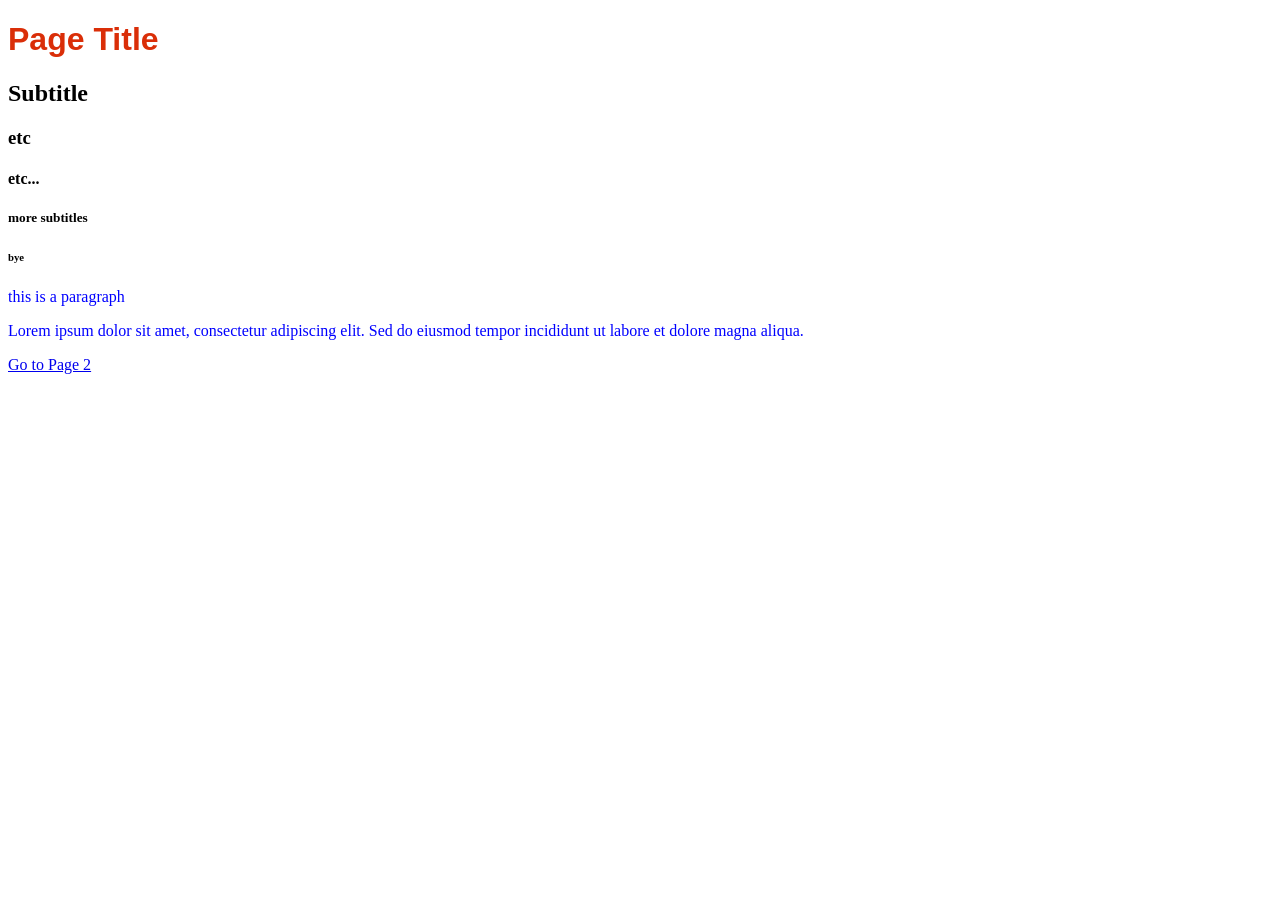
<file: index.html>
<!DOCTYPE html>

<html lang="en">
<head>
    <meta charset="UTF-8">
    <meta name="viewport" content="width=device-width, initial-scale=1.0">
    <title>Home</title>
    <style>
        p {
            color: blue;
        }
    </style>
    
</head>


<body>

    
    <!-- This is a comment --> 

    <!-- The following are heading elements , of differing sizes-->

<h1 style="color: #da2e08;font-family:'Helvetica Neue', Helvetica, Arial, sans-serif;">Page Title</h1>
<h2>Subtitle</h2>
<h3>etc</h3>
<h4>etc...</h4>
<h5>more subtitles</h5>
<h6>bye</h6>

<p> this is a paragraph</p>

<p> Lorem ipsum dolor sit amet, consectetur adipiscing elit. 
    Sed do eiusmod tempor incididunt ut labore et dolore magna aliqua. </p>


<a href="secondpage.html">Go to Page 2</a>





</body>
</html>
</file>
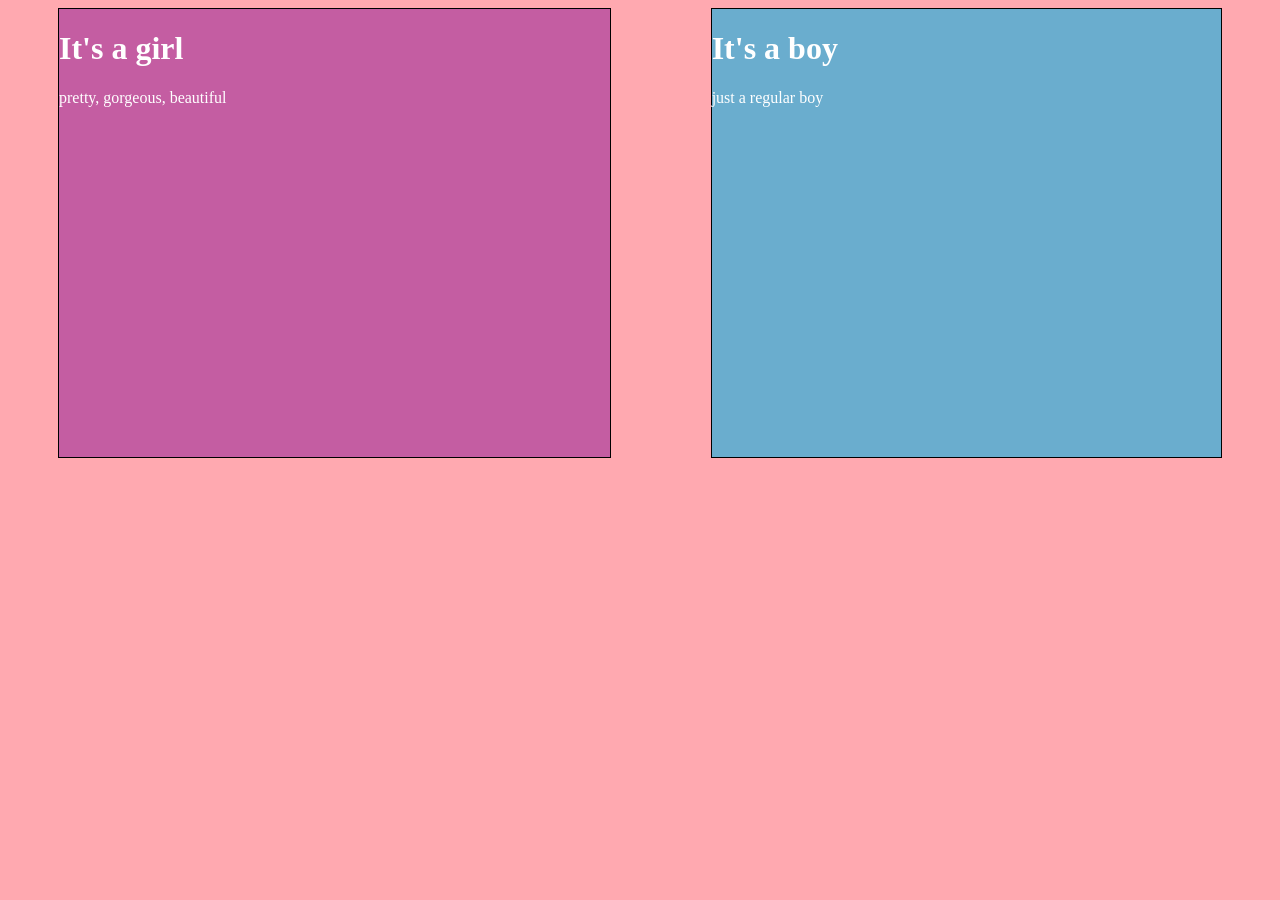
<file: divs.html>
<!DOCTYPE html>
<html lang="en">
<head>
    <meta charset="UTF-8">
    <meta name="viewport" content="width=device-width, initial-scale=1.0">
    <title>Layout </title>
    <link rel="stylesheet" href="styles/divs.css">
</head>
<body>
    
    <!--   Divs are used to group together html elements and applpy styles or layout to them.They are elements that can contaioner other elements,such as text,images, or other divs.-->
    <div class="bigBox">
        <div class="smallBox pink">
            <h1>It's a girl</h1>
            <p>pretty, gorgeous, beautiful</p>
        </div>
        
        
        <div class="smallBox blue">
            <h1>It's a boy</h1>
            <p>just a regular boy</p>
        </div>
    </div> 
    
    
</body>
</html>
</file>
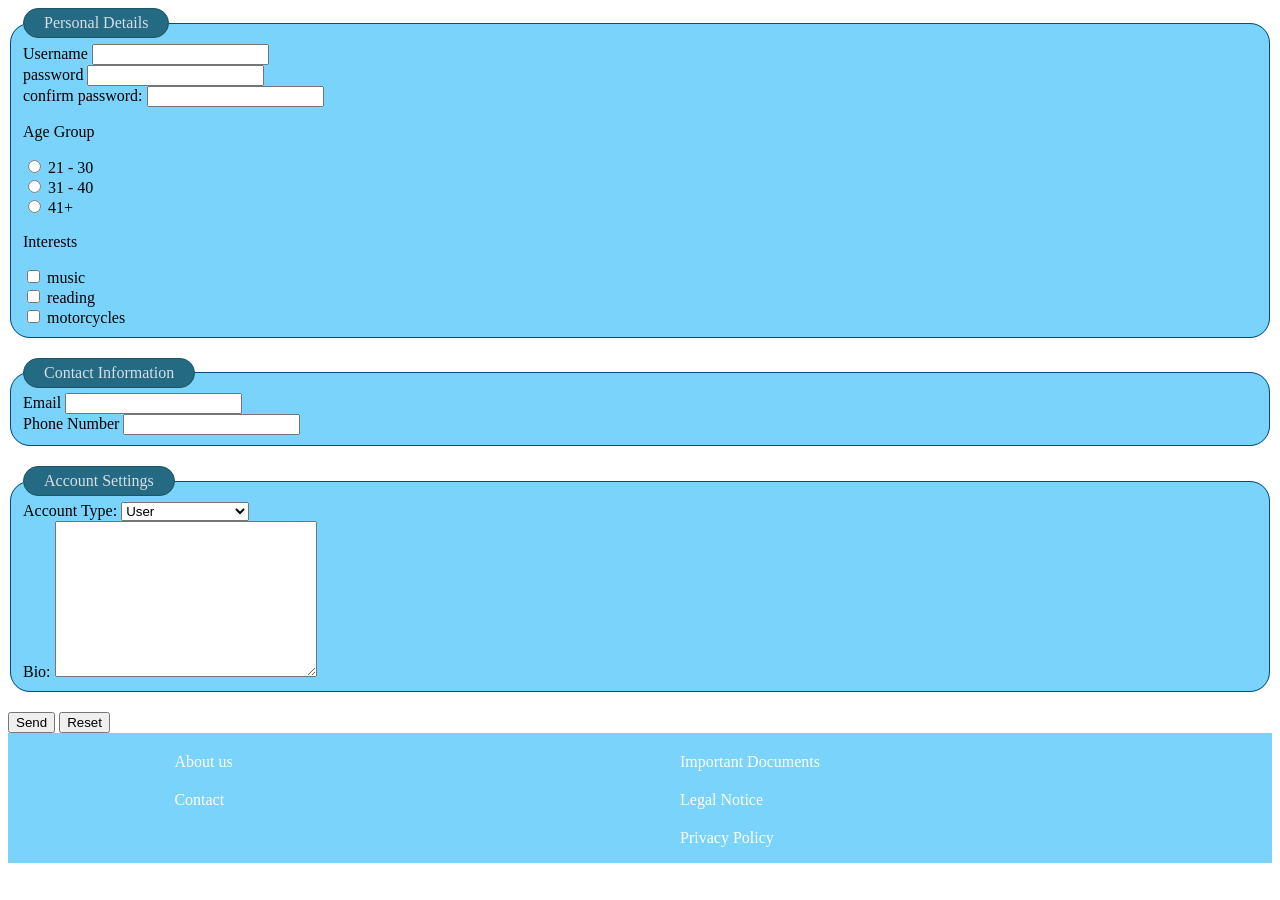
<file: forms.html>
<!DOCTYPE html>
<html lang="en">
<head>
    <meta charset="UTF-8">
    <meta name="viewport" content="width=device-width, initial-scale=1.0">
    <title>Document</title>
    <link rel="stylesheet" href="styles/forms.css">
</head>
<body>
    
    <form action="mailto:kmas@yaya.com" 
            method="post" 
            enctype="text/plain">
        <fieldset>
            <legend> Personal Details </legend>
            <div>
                <label for="Username">Username</label>
                <input type="text" name="username" id="username" required>
            </div>
            
            <div>
                <label for="password">password</label>
                <input type="password" name="password" id="password" required>
            </div>
            
            <div>
                <label for="confirm">confirm password:</label>
                <input type="password" name="confirm" id="confirm" required>
            </div>
            
            <div>
                <p>Age Group</p>
                
                <input type="radio" name="age" id="ag1" value="1">
                <label for="">21 - 30</label>
                <br>
                <input type="radio" name="age" id="ag2" value="2">
                <label for="">31 - 40</label>
                <br>
                <input type="radio" name="age" id="ag3" value="3">
                <label for="">41+ </label>
                <br>
            </div>
            <div>
                <p>Interests</p>
                
                <input type="checkbox" name="music" id="music">
                <label for="music">music</label>
                <br>
                <input type="checkbox" name="reading" id="reading">
                <label for="reading">reading</label>
                <br>
                <input type="checkbox" name="motorcycles" id="motorcycles">
                <label for="motorcycles">motorcycles</label>
                <br>
            </div>
        </fieldset>
        
        <fieldset>
            <legend>Contact Information</legend>
            <div>
                <label for="Contact Information">Email</label>
                <input type="email" name="email" id="email" required>
            </div> 

            <div>
                <label for=" phone">Phone Number</label>
                <input type="tel" name="phone" id="phone"required>
            </div> 

        </fieldset>

        <fieldset>
            <legend>Account Settings</legend>
            <div>
                <label for="accountType">Account Type:</label>
                <select name="accountType" id="accountType">
                    <option value="" disabled selcted>Select an account</option>
                    <option value="1">User</option>
                    <option value="2">Admin</option>
                </select>
            </div>

            <div>
                <label for="bio">Bio:</label>
                <textarea name="bio" id="bio"
                    cols="30" rows="10"></textarea>
            </div>
        </fieldset>


        <div>
            <button type="submit">Send</button>
            <button type="reset">Reset</button>
        </div>
    </form>

    <footer>
        <div>
            <ul>
                <li>
                    <a href="">About us</a>
                </li>
                <li>
                    <a href="">Contact</a>
                </li>
            </ul>
        </div>

        <div>
            <ul>
                <li>
                    <a href="">Important Documents</a>
                </li>
                <li>
                    <a href="">Legal Notice</a>
                </li>
                <li>
                    <a href="">Privacy Policy</a>
                </li>
            </ul>
        
        </div>
    
</body>
</html>
</file>
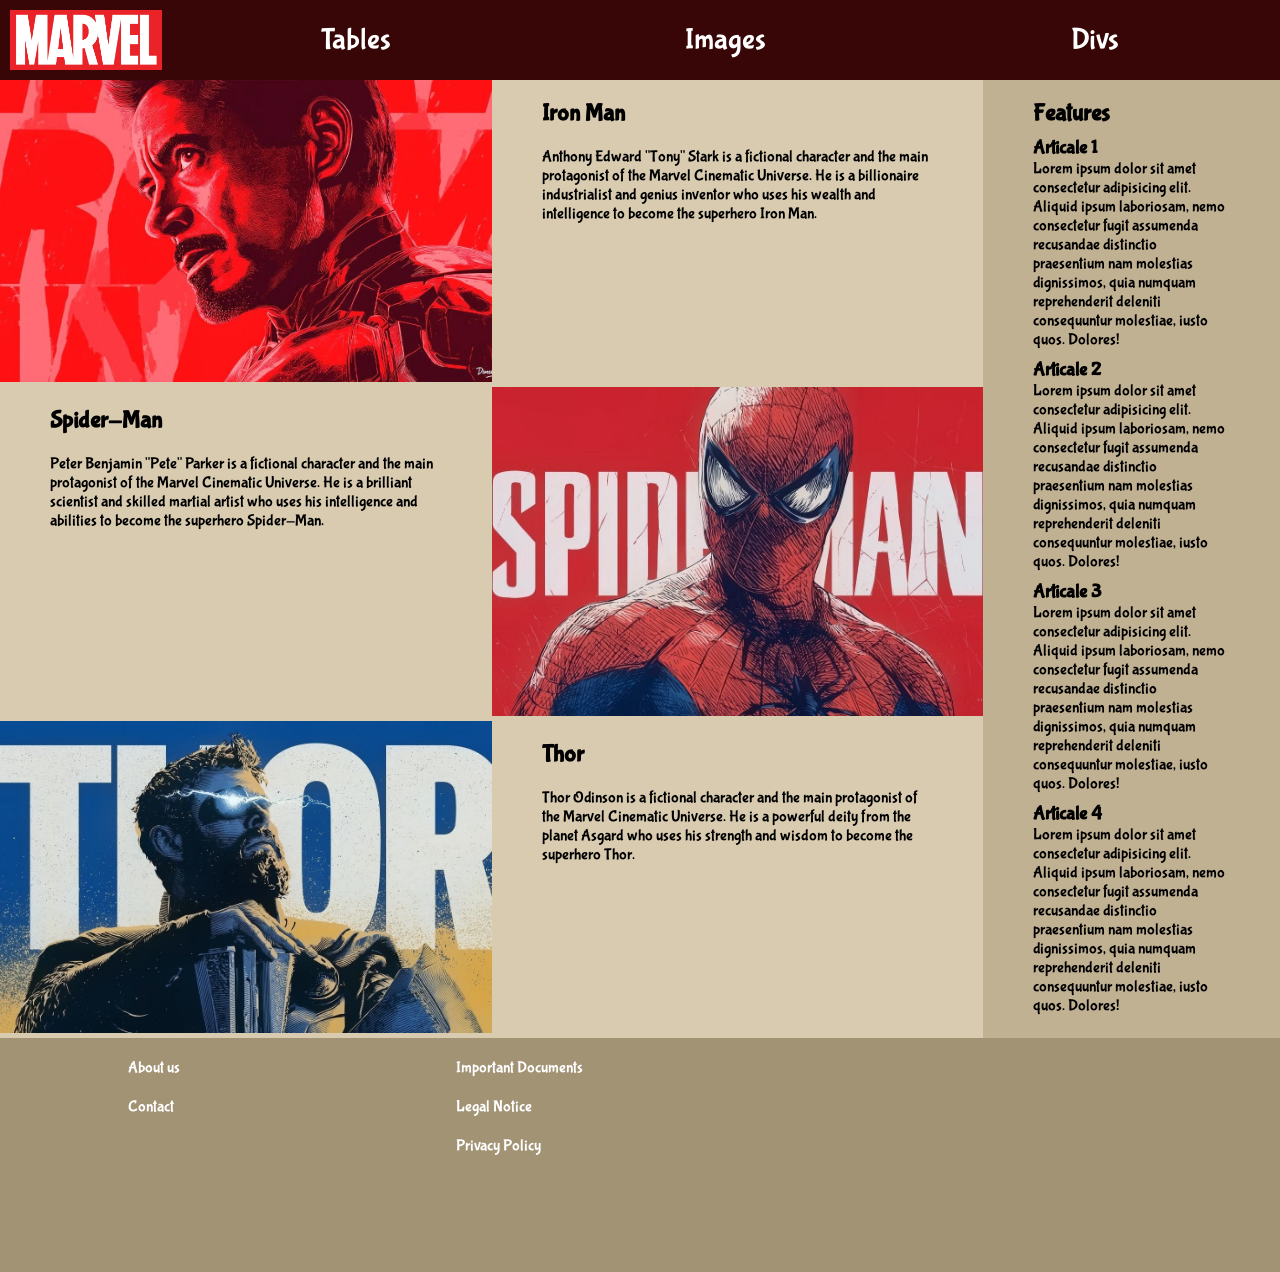
<file: layouts.html>
<!DOCTYPE html>
<html lang="en">
<head>
    <meta charset="UTF-8">
    <meta name="viewport" content="width=, initial-scale=1.0">
    <title>Document</title>
    <link rel="stylesheet" href="styles/layouts.css">
    <link rel="preconnect" href="https://fonts.googleapis.com">
    <link rel="preconnect" href="https://fonts.gstatic.com" crossorigin>
    <link href="https://fonts.googleapis.com/css2?family=Bubblegum+Sans&display=swap" rel="stylesheet">

</head>
<body>
    
<header>
    <nav>
        <a href="index.html">
            <div id="logo">
            <img 
                src="assets/images/Logo.jpg"
                alt="Logo of marvel">
                </div>
            </a>
                <ul>
                    <li>
                        <a href="tables.html">Tables</a>
                    </li>

                    <li>
                        <a href="images.html">Images</a>
                    </li>

                    <li>
                        <a href="divs.html">Divs</a>
                    </li>
                    </ul>
    </nav>
</header>

    <div class="mainDiv">
        <main>
            <section>
                <div class="img">
                    <img src="assets/images/ironman.jpg" alt="Logo of ironman">

                </div>
                <div>
                    <h2>Iron Man</h2>
                    <p>Anthony Edward "Tony" Stark is a fictional character and the main protagonist of the Marvel Cinematic Universe. He is a billionaire industrialist and genius inventor who uses his wealth and intelligence to become the superhero Iron Man.</p>
                </div>
            </section>
        

            <section>

                <div>
                    <h2>Spider-Man</h2>
                    <p>Peter Benjamin "Pete" Parker is a fictional character and the main protagonist of the Marvel Cinematic Universe. He is a brilliant scientist and skilled martial artist who uses his intelligence and abilities to become the superhero Spider-Man.</p>
                </div>
                <div class="img">
                    <img src="assets/images/spiderman.jpg" alt="Logo of spiderman">

                </div>
                
            </section>
        

            <section>
                <div class="img">
                    <img src="assets/images/thor.jpg" alt="Logo of thor">

                </div>
                <div>
                    <h2>Thor</h2>
                    <p>Thor Odinson is a fictional character and the main protagonist of the Marvel Cinematic Universe. He is a powerful deity from the planet Asgard who uses his strength and wisdom to become the superhero Thor.</p>
                </div>
            </section>
        </main>
        <aside>

            <section>
                <h2>Features</h2>

                <ul>
                    <li>
                    <a href="">
                    <h3>Articale 1</h3>
                    </a>
                    <p>
                        Lorem ipsum dolor sit amet consectetur adipisicing elit. Aliquid ipsum laboriosam, nemo consectetur fugit assumenda recusandae distinctio praesentium nam molestias dignissimos, quia numquam reprehenderit deleniti consequuntur molestiae, iusto quos. Dolores!
                    </p>
                    </li>

                    <li>
                    <a href="">
                    <h3>Articale 2</h3>
                    </a>
                    <p>
                        Lorem ipsum dolor sit amet consectetur adipisicing elit. Aliquid ipsum laboriosam, nemo consectetur fugit assumenda recusandae distinctio praesentium nam molestias dignissimos, quia numquam reprehenderit deleniti consequuntur molestiae, iusto quos. Dolores!
                    </p>
                    </li>
                    
                    <li>
                    <a href="">
                    <h3>Articale 3</h3>
                    </a>
                    <p>
                        Lorem ipsum dolor sit amet consectetur adipisicing elit. Aliquid ipsum laboriosam, nemo consectetur fugit assumenda recusandae distinctio praesentium nam molestias dignissimos, quia numquam reprehenderit deleniti consequuntur molestiae, iusto quos. Dolores!
                    </p>
                    </li>

                    <li>
                    <a href="">
                    <h3>Articale 4</h3>
                    </a>
                    <p>
                        Lorem ipsum dolor sit amet consectetur adipisicing elit. Aliquid ipsum laboriosam, nemo consectetur fugit assumenda recusandae distinctio praesentium nam molestias dignissimos, quia numquam reprehenderit deleniti consequuntur molestiae, iusto quos. Dolores!
                    </p>
                    </li>
                </ul>
            
            </section>
        </aside>
    </div>

    <footer>
        <div>
            <ul>
                <li>
                    <a href="">About us</a>
                </li>
                <li>
                    <a href="">Contact</a>
                </li>
            </ul>
        </div>

        <div>
            <ul>
                <li>
                    <a href="">Important Documents</a>
                </li>
                <li>
                    <a href="">Legal Notice</a>
                </li>
                <li>
                    <a href="">Privacy Policy</a>
                </li>
            </ul>
        
        </div>
        <div class="mapDiv">
            <div class="mapouter"><div class="gmap_canvas"><iframe class="gmap_iframe" width="100%" frameborder="0" scrolling="no" marginheight="0" marginwidth="0" src="https://maps.google.com/maps?width=199&amp;height=194&amp;hl=en&amp;q=1290 Avenue of the Americas, New York, NY 10104&amp;t=&amp;z=14&amp;ie=UTF8&amp;iwloc=B&amp;output=embed"></iframe><a href="https://embed-googlemap.com">google maps embed</a></div><style>.mapouter{position:relative;text-align:right;width:100%;height:194px;}.gmap_canvas {overflow:hidden;background:none!important;width:100%;height:194px;}.gmap_iframe {height:194px!important;}</style></div>
        </div>
    </footer>
</body>
</html>
</file>
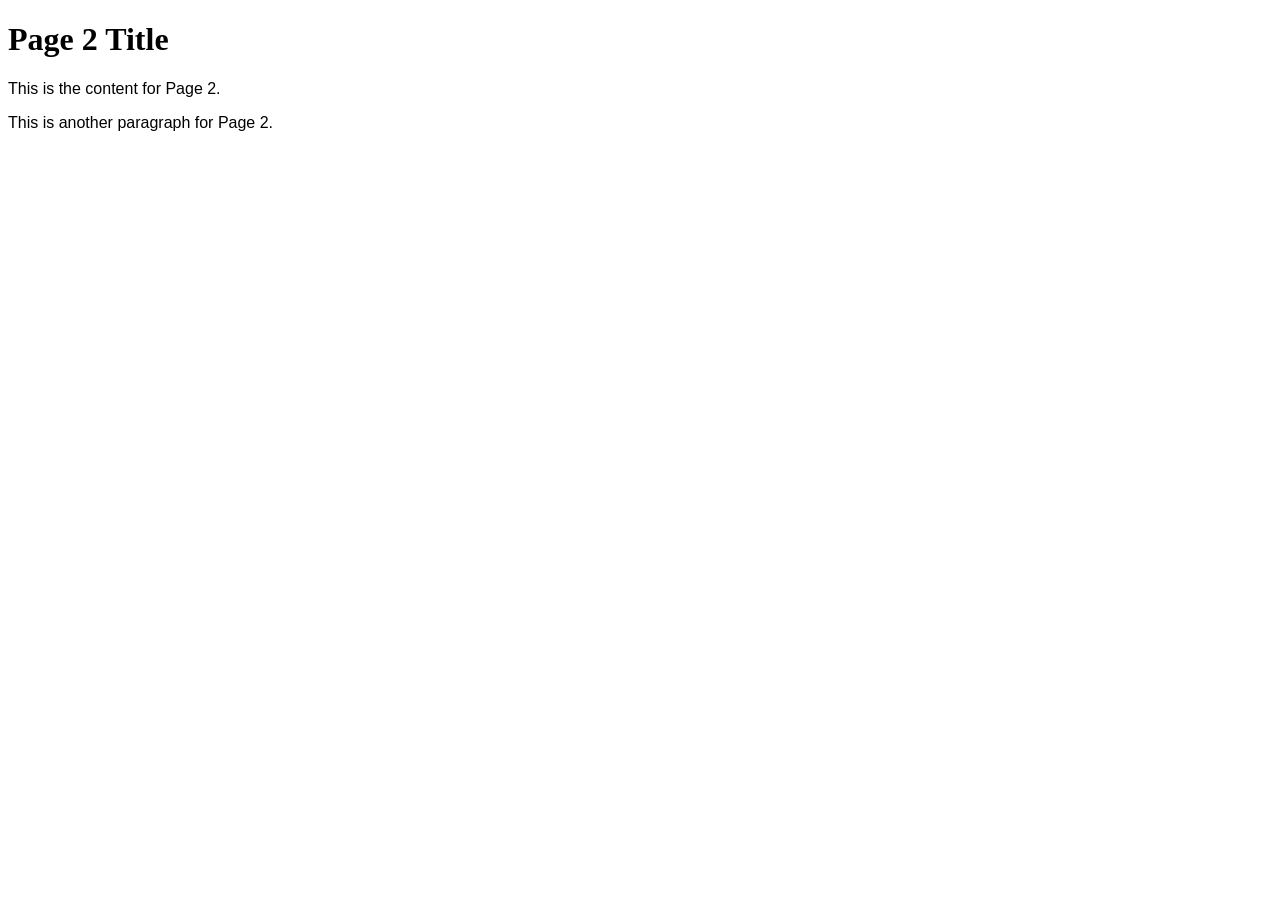
<file: secondpage.html>
<!DOCTYPE html>
<html lang="en">
<head>
    <meta charset="UTF-8">
    <meta name="viewport" content="width=device-width, initial-scale=1.0">
    <title>Document</title>
    <link rel="stylesheet" href="styles/style.css">
</head>
<body>
    <h1>Page 2 Title</h1>
    <p>This is the content for Page 2.</p>
    <p>This is another paragraph for Page 2.</p>
</body>
</html>
</file>
<file: styles/divs.css>
body{
    background-color: #ffa9b0;
    color: white;
}

.bigBox{
    display:flex;
    height: 50vh;
    justify-content: space-around;
}

.smallBox{
    flex-grow: 1;
    margin-left: 50px;
    margin-right: 50px;
    padding-right: 50px;
    border: 1px solid black;
}


.pink{
    background-color: #c45da2;
}

.blue{
    background-color: #6aadce;
}
</file>
<file: styles/forms.css>
fieldset{
    background-color :#7ad3fa;
    border:1px solid #0a497c;
    border-radius: 20px;
    margin-bottom: 20px;
}

legend{
    color: #d6dfe7;
    background-color: #246a82;
    border: 1px solid #1c5466;
    border-radius: 20px;
    padding-left: 20px;
    padding-right: 20px;
    padding-top: 5px;
    padding-bottom: 5px;
}

/* Start of footer styles */


footer{
    display: flex;
    background-color: #7ad3fa;
    padding: 0% 10%;
}
footer ul{
list-style: none;
}

footer ul li{
margin-top: 20px;
}

footer ul li a {
    color: #ffffff;
    text-decoration: none;
}

footer ul li a:hover{
    color: #6c614c;
}

footer div{
    flex: 1;
}

footer .mapDiv{
    padding:20px;
}
/* End of footer styles */
</file>
<file: styles/layouts.css>
/* Global styles*/
*{
    margin: 0;
    padding: 0;
    box-sizing: border-box;

}

body{
    font-family: 'Bubblegum Sans', sans-serif;
    background-color: #d8cbb0;


}

/* End of Global styles*/


/* Header styles*/

nav{

    display: flex;
    background-color: #380606;
    height: 80px;

}

nav ul{
    display:flex;
    list-style: none;
    flex-grow: 1;
}

nav ul li{
    height:100%;
    width: 100%;
}

nav ul li a {
    color: #ffffff;
    text-decoration: none;
    display: inline-block;
    font-size: 30px;
    width: 100%;
    line-height: 80px;
    text-align: center;
}
nav ul li a:hover{
    background-color: #d8c59e;
    color: #380606;
}

#logo{
    height: 100%;
    padding: 10px;
}

#logo img{
    height: 100%;
}
/* End of header styles*/


/* Main styles*/

main section{
    display: flex;
    width: 100%;
    max-height :400px;
    overflow:hidden;
}

main section div{
    flex: 1;
}

.img img{
    width: 100%;
}

main section p,
main section h2{
    padding: 20px 50px 0px;
}

.mainDiv{
    display:flex;

}
.mainDiv main{
    flex: 5;
}

.mainDiv aside{
    flex:1;
    background-color: #c1b193;
    padding: 20px 50px;
}

.mainDiv aside ul{
    list-style: none;
}

.mainDiv aside ul li{
margin-top:10px;
}

.mainDiv aside ul li a {
text-decoration:none;
color:#000000
}

/* End of Main styles */

/* Start of footer styles */


footer{
    display: flex;
    background-color: #a39375;
    padding: 0% 10%;
}
footer ul{
list-style: none;
}

footer ul li{
margin-top: 20px;
}

footer ul li a {
    color: #ffffff;
    text-decoration: none;
}

footer ul li a:hover{
    color: #6c614c;
}

footer div{
    flex: 1;
}

footer .mapDiv{
    padding:20px;
}
/* End of footer styles */
</file>
<file: styles/style.css>
p{
    font-family: 'Helvetica Neue', Helvetica, Arial, sans-serif;
}
#pageTitle {
    text-decoration: underline;
}
.customClass {
    font-size: 50px;
    font-weight: bold;
}
</file>
